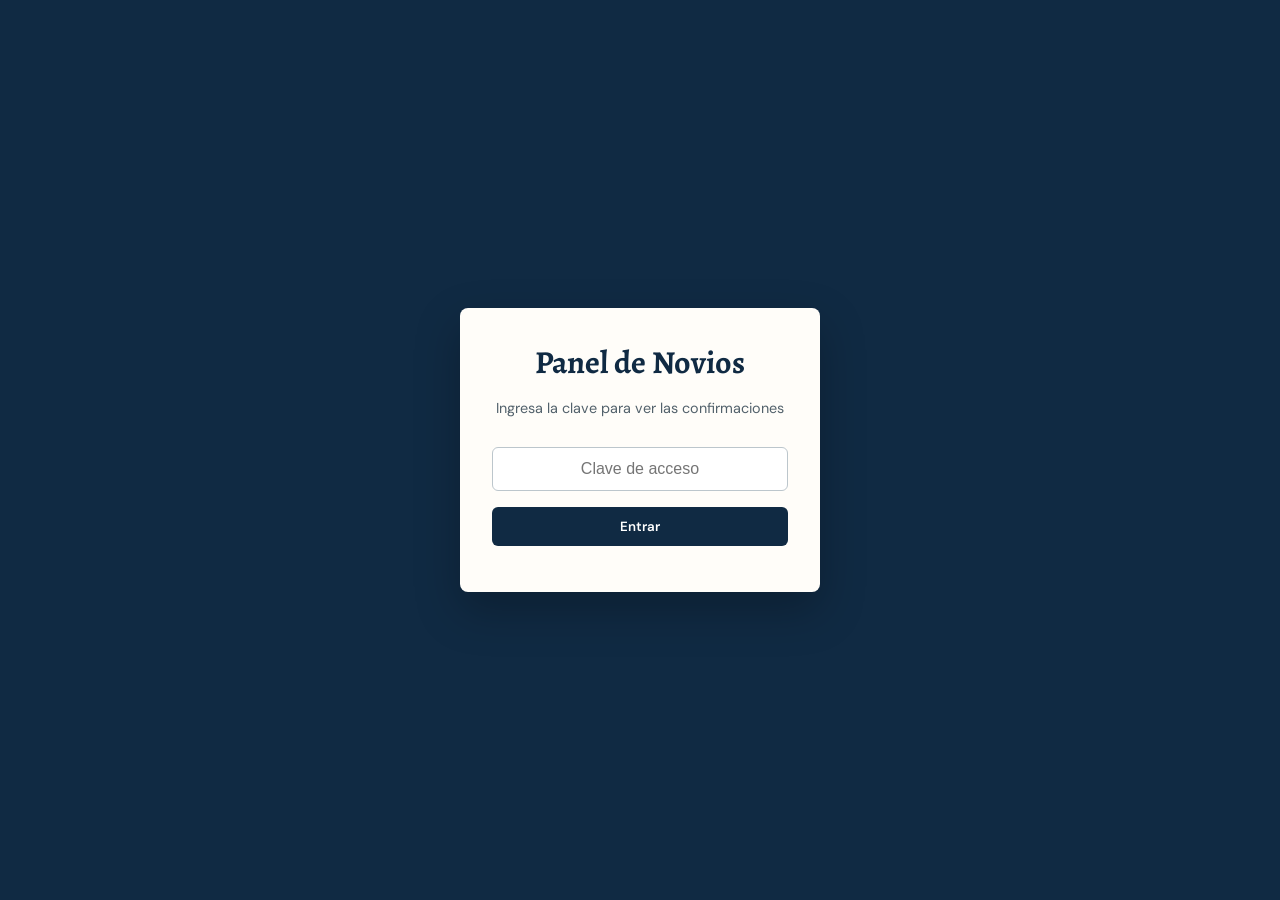
<file: panel.html>
<!doctype html>
<html lang="es">
<head>
  <meta charset="UTF-8">
  <meta name="viewport" content="width=device-width, initial-scale=1.0">
  <title>Panel de Invitados — Daniela y Eduardo</title>
  <link rel="preconnect" href="https://fonts.googleapis.com">
  <link rel="preconnect" href="https://fonts.gstatic.com" crossorigin>
  <link href="https://fonts.googleapis.com/css2?family=Alegreya:wght@600;700&family=DM+Sans:wght@400;500;600;700&display=swap" rel="stylesheet">
  <style>
    :root {
      --navy: #102a43;
      --beige: #f4eee4;
      --paper: #fffdf9;
      --olive: #73816a;
      --ink: #283641;
      --muted: #52616b;
      --border: #dce1df;
    }

    * {
      box-sizing: border-box;
    }

    body {
      margin: 0;
      background: var(--beige);
      color: var(--ink);
      font-family: "DM Sans", sans-serif;
    }

    .login-overlay {
      position: fixed;
      inset: 0;
      background: var(--navy);
      display: grid;
      place-items: center;
      padding: 1.5rem;
      z-index: 50;
    }

    .login-card {
      background: var(--paper);
      padding: 2rem;
      border-radius: 8px;
      width: min(100%, 360px);
      text-align: center;
      box-shadow: 0 18px 45px rgba(0, 0, 0, 0.25);
    }

    .login-card h1 {
      font-family: "Alegreya", serif;
      color: var(--navy);
      margin: 0 0 0.5rem;
    }

    .login-card input {
      width: 100%;
      padding: 0.75rem;
      margin: 1rem 0;
      border: 1px solid #bcc6cc;
      border-radius: 6px;
      font-size: 1rem;
      text-align: center;
    }

    .btn {
      padding: 0.7rem 1.25rem;
      border: none;
      border-radius: 6px;
      background: var(--navy);
      color: #ffffff;
      font-weight: 600;
      cursor: pointer;
      font-family: inherit;
    }

    .btn:hover {
      filter: brightness(1.1);
    }

    .btn-olive {
      background: var(--olive);
    }

    .container {
      max-width: 1050px;
      margin: 0 auto;
      padding: 2rem 1.25rem;
    }

    header {
      display: flex;
      flex-wrap: wrap;
      justify-content: space-between;
      align-items: center;
      gap: 1rem;
      margin-bottom: 1.5rem;
    }

    header h1 {
      font-family: "Alegreya", serif;
      color: var(--navy);
      margin: 0;
    }

    .stats-grid {
      display: grid;
      grid-template-columns: repeat(auto-fit, minmax(200px, 1fr));
      gap: 1rem;
      margin-bottom: 1.5rem;
    }

    .stat-card {
      background: var(--paper);
      padding: 1.25rem;
      border-radius: 8px;
      border-left: 4px solid var(--olive);
      box-shadow: 0 4px 12px rgba(16, 42, 67, 0.06);
    }

    .stat-card span {
      display: block;
      font-size: 0.75rem;
      text-transform: uppercase;
      letter-spacing: 0.08rem;
      color: var(--muted);
      font-weight: 700;
    }

    .stat-card strong {
      display: block;
      font-family: "Alegreya", serif;
      font-size: 2.2rem;
      color: var(--navy);
      margin-top: 0.25rem;
    }

    .toolbar {
      display: flex;
      flex-wrap: wrap;
      gap: 0.75rem;
      margin-bottom: 1rem;
    }

    .toolbar input,
    .toolbar select {
      padding: 0.65rem 0.85rem;
      border: 1px solid #bcc6cc;
      border-radius: 6px;
      background: var(--paper);
      font-family: inherit;
    }

    .table-wrap {
      background: var(--paper);
      border-radius: 8px;
      overflow-x: auto;
      border: 1px solid var(--border);
    }

    table {
      width: 100%;
      border-collapse: collapse;
      text-align: left;
    }

    th,
    td {
      padding: 0.9rem 1rem;
      border-bottom: 1px solid var(--border);
      font-size: 0.92rem;
    }

    th {
      background: var(--navy);
      color: #ffffff;
      font-size: 0.78rem;
      text-transform: uppercase;
      letter-spacing: 0.05rem;
    }

    .badge {
      display: inline-block;
      padding: 0.25rem 0.65rem;
      border-radius: 999px;
      font-size: 0.78rem;
      font-weight: 700;
    }

    .badge-yes {
      background: #d8f3dc;
      color: #1b4332;
    }

    .badge-no {
      background: #ffe5d9;
      color: #9b2226;
    }
  </style>
</head>
<body>

  <!-- Pantalla de acceso -->
  <div id="login-screen" class="login-overlay">
    <div class="login-card">
      <h1>Panel de Novios</h1>
      <p style="color: var(--muted); font-size: 0.9rem;">Ingresa la clave para ver las confirmaciones</p>
      <input type="password" id="pin-input" placeholder="Clave de acceso">
      <button class="btn" id="login-btn" style="width: 100%;">Entrar</button>
      <p id="login-error" style="color: #c1121f; font-size: 0.85rem; margin-top: 0.75rem;"></p>
    </div>
  </div>

  <!-- Contenido del panel -->
  <main class="container" id="dashboard" style="display: none;">
    <header>
      <div>
        <h1>Confirmaciones — Daniela y Eduardo</h1>
        <p style="margin: 0.25rem 0 0; color: var(--muted);">Lista de invitados actualizada</p>
      </div>
      <div style="display: flex; gap: 0.5rem; flex-wrap: wrap;">
        <button class="btn" id="refresh-btn">Actualizar</button>
        <button class="btn btn-olive" id="export-btn">Descargar Excel (CSV)</button>
      </div>
    </header>

    <section class="stats-grid">
      <div class="stat-card">
        <span>Asisten (Confirmados)</span>
        <strong id="stat-yes">0</strong>
      </div>
      <div class="stat-card">
        <span>No Asisten</span>
        <strong id="stat-no">0</strong>
      </div>
      <div class="stat-card">
        <span>Total Respuestas</span>
        <strong id="stat-total">0</strong>
      </div>
    </section>

    <div class="toolbar">
      <input type="text" id="search-input" placeholder="Buscar por nombre...">
      <select id="filter-select">
        <option value="ALL">Todos los estados</option>
        <option value="Sí">Solo asistentes</option>
        <option value="No">No asisten</option>
      </select>
    </div>

    <div class="table-wrap">
      <table>
        <thead>
          <tr>
            <th>Fecha</th>
            <th>Nombre</th>
            <th>Estado</th>
            <th>Teléfono</th>
            <th>Restricciones / Mensaje</th>
          </tr>
        </thead>
        <tbody id="guests-tbody">
          <tr><td colspan="5" style="text-align:center;">Cargando datos...</td></tr>
        </tbody>
      </table>
    </div>
  </main>

  <script>
    // 1. Pega aquí la URL de Google Apps Script (la misma que en confirmar.html)
    const SCRIPT_URL = "https://script.google.com/macros/s/AKfycbwyJJRODMMKE3p4ZlA0lCkysmWjULtys2bHpAz6-vDumNuK6biDf2__MyDPqENvFH-Miw/exec";

    // 2. Clave para entrar al panel cuando lo abras en el navegador
    const CLAVE_PANEL = "2027";

    let allGuests = [];

    const loginScreen = document.getElementById("login-screen");
    const dashboard = document.getElementById("dashboard");
    const pinInput = document.getElementById("pin-input");

    function checkAuth() {
      if (sessionStorage.getItem("panel_auth") === "ok") {
        loginScreen.style.display = "none";
        dashboard.style.display = "block";
        loadGuests();
      }
    }

    document.getElementById("login-btn").addEventListener("click", () => {
      if (pinInput.value === CLAVE_PANEL) {
        sessionStorage.setItem("panel_auth", "ok");
        checkAuth();
      } else {
        document.getElementById("login-error").textContent = "Clave incorrecta";
      }
    });

    pinInput.addEventListener("keydown", (e) => {
      if (e.key === "Enter") document.getElementById("login-btn").click();
    });

    async function loadGuests() {
      const tbody = document.getElementById("guests-tbody");
      tbody.innerHTML = '<tr><td colspan="5" style="text-align:center;">Actualizando...</td></tr>';

      try {
        if (SCRIPT_URL) {
          const res = await fetch(SCRIPT_URL);
          allGuests = await res.json();
        } else {
          allGuests = JSON.parse(localStorage.getItem("rsvp_boda") || "[]");
        }
        renderDashboard();
      } catch (err) {
        tbody.innerHTML = '<tr><td colspan="5" style="text-align:center; color:#c1121f;">Error al cargar los datos.</td></tr>';
      }
    }

    function escapeHtml(text) {
      const div = document.createElement("div");
      div.textContent = text || "";
      return div.innerHTML;
    }

    function renderDashboard() {
      const query = document.getElementById("search-input").value.toLowerCase();
      const filter = document.getElementById("filter-select").value;

      let totalYes = 0;
      let totalNo = 0;

      allGuests.forEach((g) => {
        if (g.asistencia === "Sí") {
          totalYes++;
        } else {
          totalNo++;
        }
      });

      document.getElementById("stat-yes").textContent = totalYes;
      document.getElementById("stat-no").textContent = totalNo;
      document.getElementById("stat-total").textContent = allGuests.length;

      const filtered = allGuests.filter((g) => {
        const matchName = (g.nombre || "").toLowerCase().includes(query);
        const matchStatus = filter === "ALL" || g.asistencia === filter;
        return matchName && matchStatus;
      }).reverse();

      const tbody = document.getElementById("guests-tbody");
      if (filtered.length === 0) {
        tbody.innerHTML = '<tr><td colspan="5" style="text-align:center;">No hay registros para mostrar.</td></tr>';
        return;
      }

      tbody.innerHTML = filtered.map((g) => `
        <tr>
          <td>${escapeHtml(g.fecha)}</td>
          <td><strong>${escapeHtml(g.nombre)}</strong></td>
          <td><span class="badge ${g.asistencia === "Sí" ? "badge-yes" : "badge-no"}">${escapeHtml(g.asistencia)}</span></td>
          <td>${escapeHtml(g.telefono)}</td>
          <td>${escapeHtml(g.mensaje) || "-"}</td>
        </tr>
      `).join("");
    }

    document.getElementById("search-input").addEventListener("input", renderDashboard);
    document.getElementById("filter-select").addEventListener("change", renderDashboard);
    document.getElementById("refresh-btn").addEventListener("click", loadGuests);

    document.getElementById("export-btn").addEventListener("click", () => {
      const headers = ["Fecha", "Nombre", "Asistencia", "Telefono", "Restricciones y Mensaje"];
      const rows = allGuests.map((g) => [
        g.fecha,
        g.nombre,
        g.asistencia,
        g.telefono,
        (g.mensaje || "").replace(/\n/g, " ")
      ].map((v) => `"${String(v || "").replace(/"/g, '""')}"`).join(","));

      const csv = "\uFEFF" + [headers.join(","), ...rows].join("\n");
      const blob = new Blob([csv], { type: "text/csv;charset=utf-8;" });
      const link = document.createElement("a");
      link.href = URL.createObjectURL(blob);
      link.download = "invitados-boda.csv";
      link.click();
    });

    checkAuth();
  </script>
</body>
</html>
</file>
